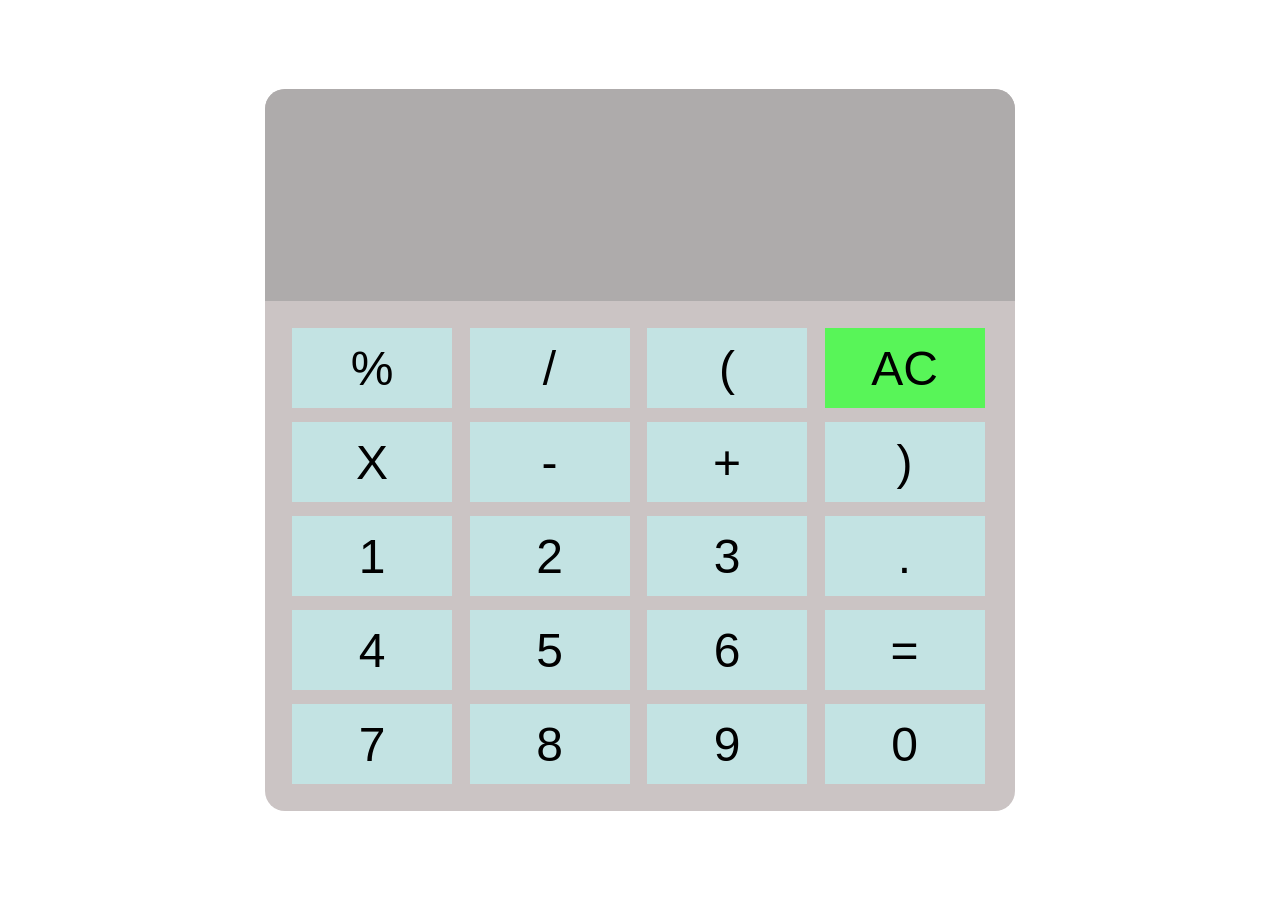
<file: index.html>
<!DOCTYPE html>
<html lang="en">
<head>
    <meta charset="UTF-8">
    <meta name="viewport" content="width=device-width, initial-scale=1.0">
    <title>Calculator</title>
    <link rel="stylesheet" href="calcstyle.css">
</head> 
<body>
    <div id="calc">
    
        <input type="text" id="display" readonly>

            
        <div id="buttons">
            
            
            <button onclick="appendValue('%')">%</button>
            <button onclick="appendValue('/')">/</button>
            
            <button onclick="appendValue('(')">(</button>
            <button id="green" onclick="clearDisplay()">AC</button>
            <button onclick="appendValue('*')">X</button>
            <button onclick="appendValue('-')">-</button>
            <button onclick="appendValue('+')">+</button>
            
            <button onclick="appendValue(')')">)</button>
            <button onclick="appendValue('1')">1</button>
            <button onclick="appendValue('2')">2</button>
          <button onclick="appendValue('3')">3</button>
            <button onclick="appendValue('.')">.</button>
            <button onclick="appendValue('4')">4</button>
            <button onclick="appendValue('5')">5</button>
            <button onclick="appendValue('6')">6</button>
            <button onclick="calculate()">=</button>
            <button onclick="appendValue('7')">7</button>
            <button onclick="appendValue('8')">8</button>
            <button onclick="appendValue('9')">9</button>
            <button onclick="appendValue('0')">0</button>
            
        
            
        </div>
    </div>
    <script src="calc.js"></script>
</body>
</html>
</file>
<file: calcstyle.css>
body
{
    margin: 0;
    display: flex;
    justify-content: center;
    align-items: center;
    height: 100vh;

}



#calc
{
    background-color: rgb(203, 196, 196);
    border-radius: 20px;
    max-width: 750px;
    overflow: hidden;
}

#display
{
    width: 100%;
    padding: 60px;
    font-size: 5rem;
    text-align: left;
    border:none;
    background-color: rgb(174, 171, 171);
}


#buttons
{
    display: grid;
    grid-template-columns: repeat(4,1fr);
    gap:10px;

    padding:25px;
}
button
{
    height:80px;
    width:160px;
    background-color:rgb(195, 227, 227);
    font-size:3rem;
    border:20px;
    margin: 2px;
    cursor:pointer

}

button:hover{
    background-color:rgb(167, 167, 233);
}

#green
{
    background-color: rgb(88, 245, 88);
}
</file>
